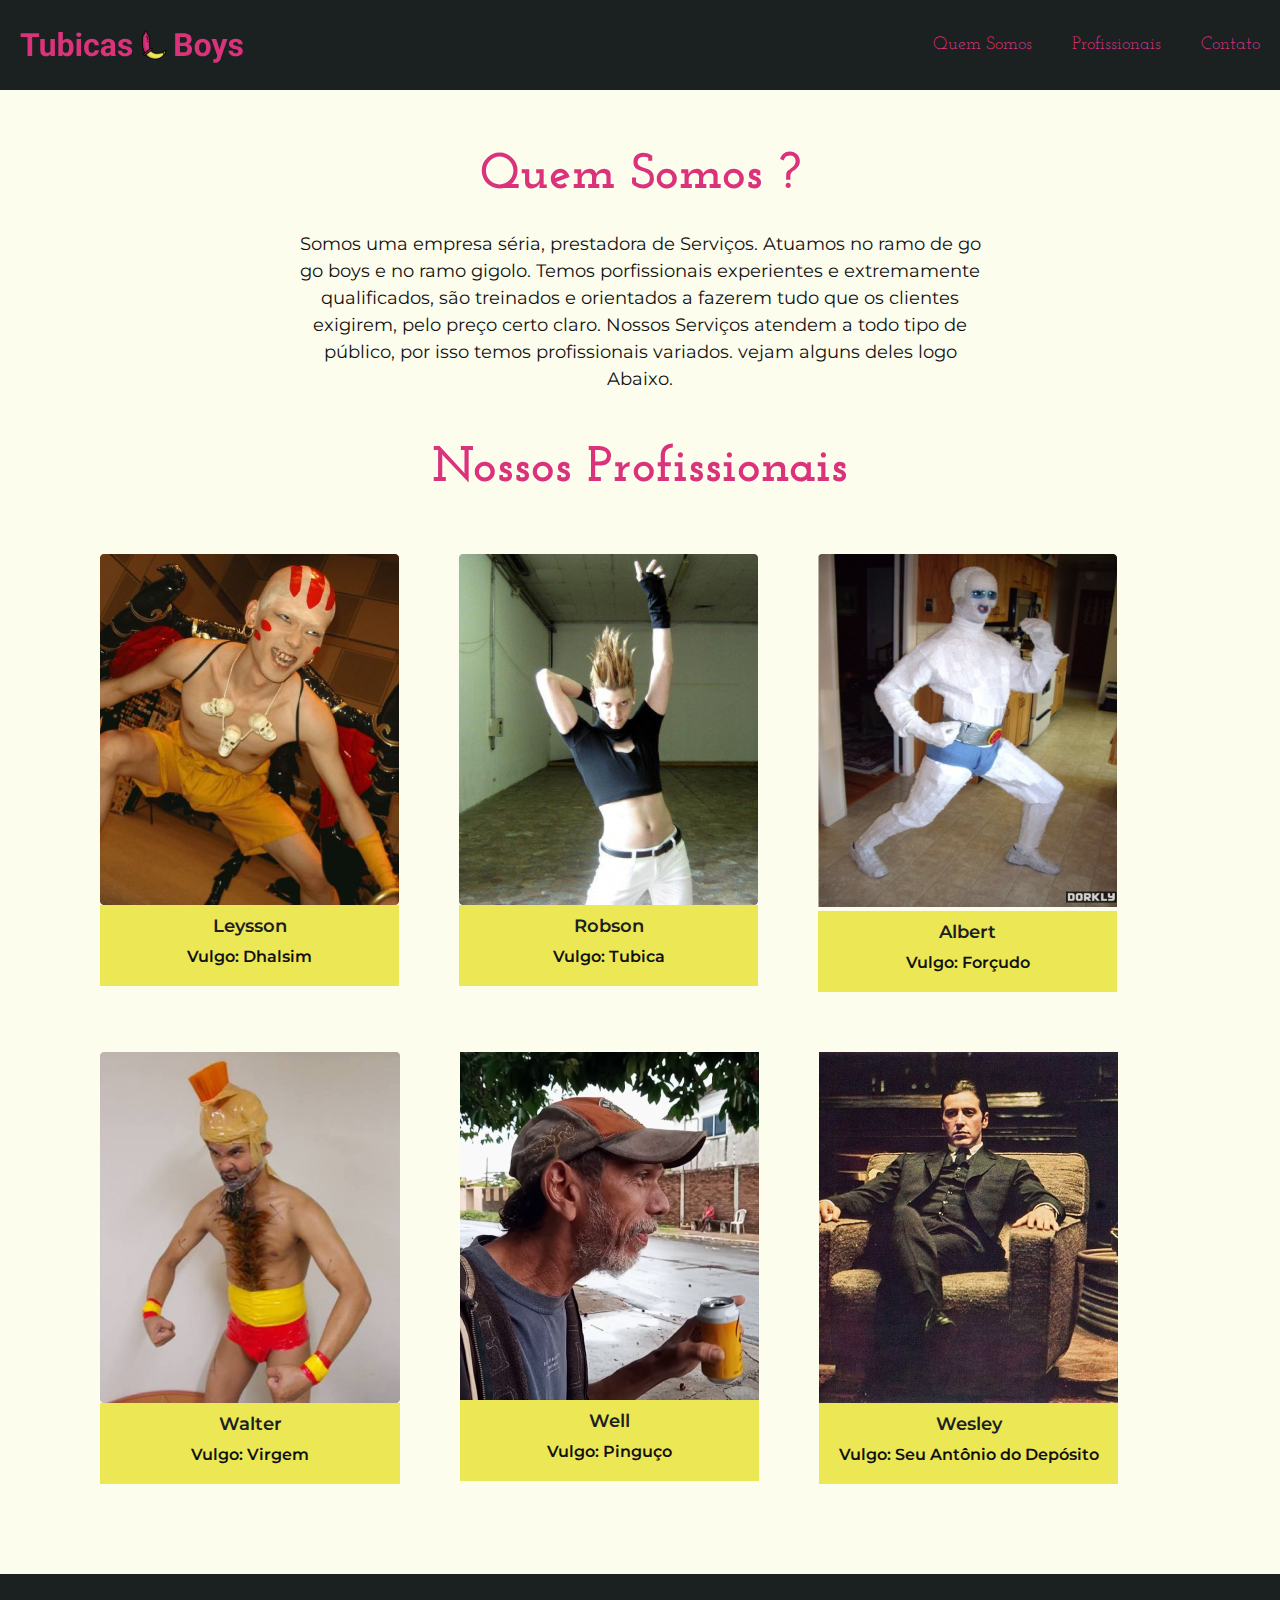
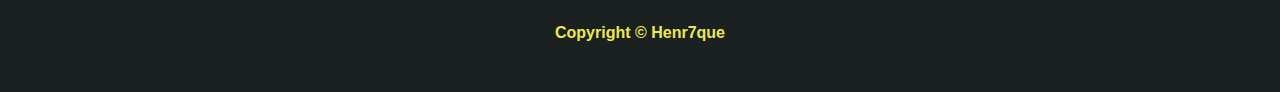
<file: index.html>
<!doctype html>
<!-- doctype informa ao agente de usuario a versão do html que deve ser renderizada-->
<html lang="pt-BR">
    <head>
        <title> TubicasBoys </title>
        <meta charset="utf-8">
        <meta name="author" content="Pedro">
        <meta name="viewport" content="width=device-width, initial-scale=1.0">
        <meta name="description" content="Cabaré">
        <meta name="keywords" content="html5, tecnologia">
        <link rel="preconnect" href="https://fonts.googleapis.com">
        <link rel="preconnect" href="https://fonts.gstatic.com" crossorigin>
        <link href="https://fonts.googleapis.com/css2?family=Josefin+Slab:wght@700&family=Montserrat&display=swap" rel="stylesheet">
        <link rel="stylesheet" href="css/estilo.css">
        
    </head>
    <body>
        <header class="header-bg">
            <div class="header container">
                <a href="">
                    <img class="logotipo" src="img/logo.svg" alt="Logotipo Fashion">
                </a>      
                <nav>
                    <ul class="header-menu">
                        <li><a href="#">Quem Somos</a></li>
                        <li><a href="#">Profissionais</a></li>
                        <li><a href="#">Contato</a></li>
                     </ul>
                </nav>
            </div>
        </header>

        <main class="introducao-bg">
            <div class="introducao container">
                <div class="introducao-conteudo">
                    <h1 class="titulo">Quem Somos ?</h1>
                    <p>Somos uma empresa séria, prestadora de Serviços. Atuamos no ramo de go go boys e no ramo gigolo. Temos porfissionais experientes e extremamente qualificados, são treinados e orientados a fazerem tudo que os clientes exigirem, pelo preço certo claro. Nossos Serviços atendem a todo tipo de público, por isso temos profissionais variados. vejam alguns deles logo Abaixo.</p>
                    <h1 class="titulo">Nossos Profissionais</h1>
                </div>
             
             <section class="gallery">
                 <article class="gallery-card">
                     <img src="img/modelo-1.png" alt="modelo 1">
                     <a href="leysson.html"><p class="gallery-title">Leysson</p></a>
                     <p class="gallery-text">Vulgo: Dhalsim </p>
                 </article>
                 
                  <article class="gallery-card">
                     <img src="img/modelo-2.png" alt="modelo 1">
                     <a href=""><p class="gallery-title">Robson</p></a>
                     <p class="gallery-text">Vulgo: Tubica</p>
                 </article>
                 
                  <article class="gallery-card">
                     <img src="img/modelo-3.png" alt="modelo 1">
                     <a href=""><p class="gallery-title">Albert</p></a>
                     <p class="gallery-text">Vulgo: Forçudo</p>
                 </article>
                 <article class="gallery-card">
                    <img src="img/modelo-4.png" alt="modelo 1">
                    <a href=""><p class="gallery-title">Walter</p></a>
                    <p class="gallery-text">Vulgo: Virgem</p>
                </article>
                <article class="gallery-card">
                    <img src="img/modelo-5.png" alt="modelo 1">
                    <a href=""><p class="gallery-title">Well</p></a>
                    <p class="gallery-text">Vulgo: Pinguço</p>
                </article>
                <article class="gallery-card">
                    <img src="img/modelo-6.png" alt="modelo 1">
                    <a href=""><p class="gallery-title">Wesley</p></a>
                    <p class="gallery-text">Vulgo: Seu Antônio do Depósito</p>
                </article>
            </section>
        </main>         
             <footer class="rodape">
                 Copyright &copy; Henr7que
             </footer>
        </div>
    </body>
</html>
</file>
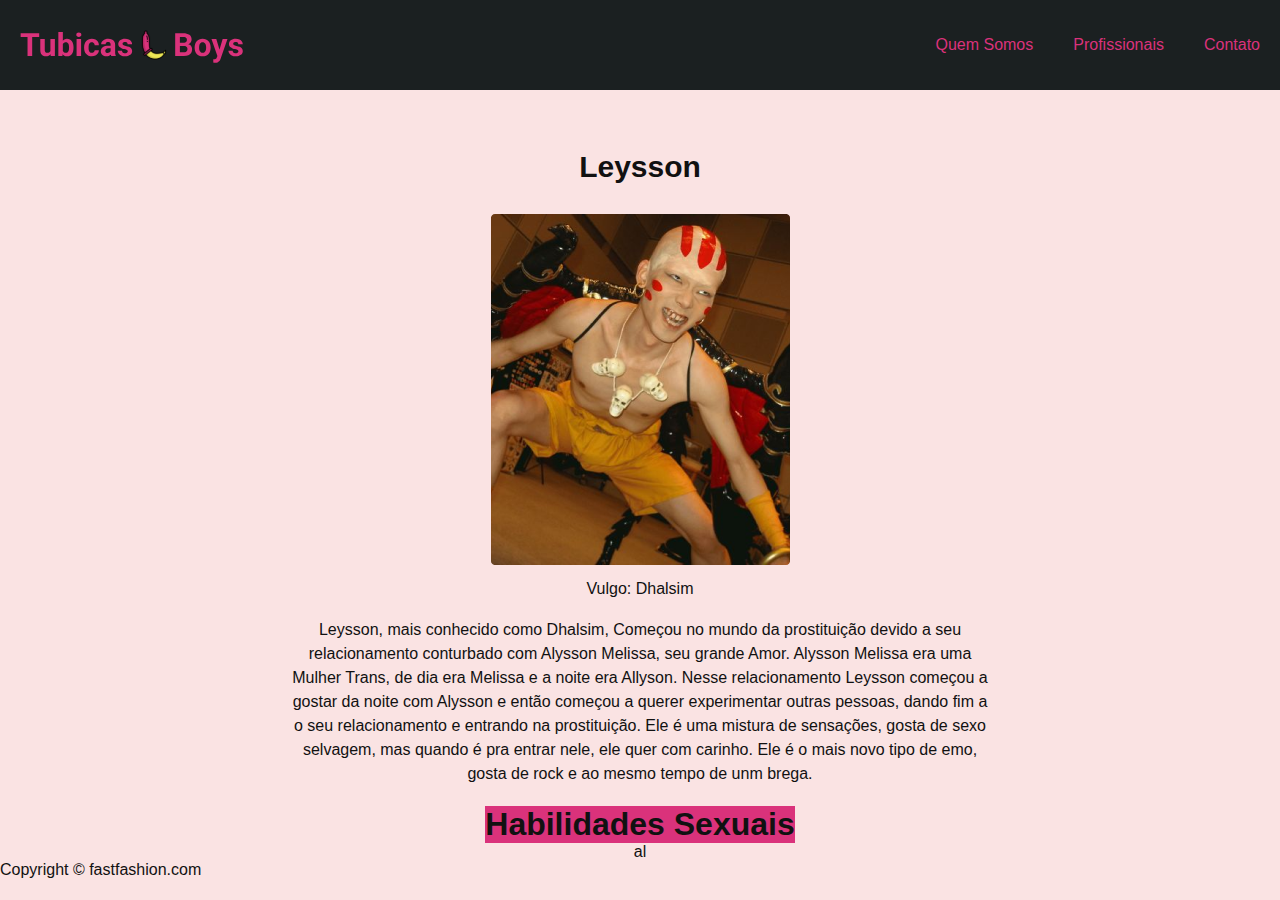
<file: leysson.html>
<!doctype html>
<!-- doctype informa ao agente de usuario a versão do html que deve ser renderizada-->
<html lang="pt-BR">
    <head>
        <title> Leysson </title>
        <meta charset="utf-8">
        <meta name="author" content="Pedro">
        <meta name="description" content="Cabaré">
        <meta name="keywords" content="html5, tecnologia">
        <link rel="stylesheet" href="css/leysson.css">
        
        
    </head>
    <body>
            <header class="header-bg">
                <div class="header container">
                    <a href="">
                        <img class="logotipo" src="img/logo.svg" alt="Logotipo Fashion">
                    </a>      
                    <nav>
                        <ul class="header-menu">
                            <li><a href="#">Quem Somos</a></li>
                            <li><a href="#">Profissionais</a></li>
                            <li><a href="#">Contato</a></li>
                         </ul>
                    </nav>
                </div>
            </header>
        <div id="principal-2">
             <article class="portfolio">
                 <h1>Leysson</h1>
                  <img src="img/modelo-1.png" alt="modelo 1">
                  <p class="gallery-text">Vulgo: Dhalsim </p>
                  <p class="text">Leysson, mais conhecido como Dhalsim, Começou no mundo da prostituição devido a seu relacionamento conturbado com Alysson Melissa, seu grande Amor. Alysson Melissa era uma Mulher Trans, de dia era Melissa e a noite era Allyson. Nesse relacionamento Leysson começou a gostar da noite com Alysson e então começou a querer experimentar outras pessoas, dando fim a o seu relacionamento e entrando na prostituição. Ele é uma mistura de sensações, gosta de sexo selvagem, mas quando é pra entrar nele, ele quer com carinho. Ele é o mais novo tipo de emo, gosta de rock e ao mesmo tempo de unm brega. </p>
              </article>
              <section>
                <h1>Habilidades Sexuais</h1>
                <ul>
                    <li>al</li>
                </ul>
              </section>
             <footer class="rodape">
                 Copyright &copy; fastfashion.com
             </footer>
        </div>
    </body>
</html>
</file>
<file: css/estilo.css>
/* Tags Global */
body {
  margin: 0px;
  font-family: Arial, Helvetica, sans-serif;
  color: #111;
  background: rgba(236, 231, 85, 0.1);
}
main {
  margin-bottom: 30px;
}
h1,
h2,
h3,
h4,
ul,
p,
blockquote,
dd {
  margin: 0px;
}
ul {
  padding: 0px;
  list-style: none;
}
a {
  text-decoration: none;
  font-family: "Josefin Slab";
  font-size: 18px;
}
img {
  width: auto;
  height: auto;
  display: block;
}
p {
  font-family: "Montserrat";
}
.container {
  box-sizing: border-box;
  max-width: 1500px;
  padding-left: 20px;
  padding-right: 20px;
  margin-left: auto;
  margin-right: auto;
}
/* Header */
.header-bg {
  background-color: #1B2021;
}
.header {
  display: flex;
  flex-wrap: wrap;
  gap: 20px;
  justify-content: space-between;
  align-items: center;
  padding-top: 20px;
  padding-bottom: 20px;
}
.header-menu {
  display: flex;
  flex-wrap: wrap;
  gap: 40px;
}
.header-menu a {
  display: inline-block;
  padding: 16px 0px;
  position: relative;
  color: #DA327B;
}
.header-menu a:after {
  content: "";
  display: block;
  height: 2px;
  width: 0px;
  background: #ECE755;
  margin-top: 4px;
  transition: 0.3s;
  position: absolute;
}
.header-menu a:hover::after,
.header-menu a.ativo::after {
  width: 100%;
}

/* Introducao */
.introducao-conteudo {
  margin: 60px auto;
  text-align: center;
}
.introducao-conteudo h1 {
  margin-bottom: 30px;
}
.introducao-conteudo p {
  font-size: 18px;
  width: 700px;
  display: inline-block;
  line-height: 1.5;
}


.titulo {
  margin-top: 50px;
  color: #DA327B;
  font-family: "Josefin Slab";
  font-size: 50px;
}
/* Galeria */

.gallery {
  display: flex;
  flex-wrap: wrap;
  max-width: 1200px;
  margin: 0px auto;
}
.gallery-card {
  margin-left: 60px;
  margin-bottom: 60px;
  text-align: center;
}
.gallery-card img {
  box-shadow: rgba(44, 44, 44, 0.1);
}
.gallery-title {
  color: #1B2021;
  background-color: #ECE755;
  padding: 10px;
  font-weight: 600;
}
.gallery-title:hover {
  color: #DA327B;
}
.gallery-text {
  background-color: #ECE755;
  padding: 0px 10px 20px 10px;
  font-weight: 600;
}
.rodape {
  background-color: #1B2021;
  padding: 50px;
  text-align: center;
  color: #ECE755;
  font-weight: bold;
}

@media (max-width: 800px) {
  .header {
   display: flex;
   justify-content: center;
  }
  .logotipo {
    width: 300px;
  }
  .header-menu a {
    font-size: 18px;
  }
  .titulo {
    font-size: 30px;
  }
  .introducao-conteudo p {
    font-size: 18px;
    width: 300px;
    display: inline-block;
    line-height: 1.5;
  }
  .gallery {
    justify-content: center;
  }
  .gallery-card {
    margin-left: 0px;
  }
  .gallery-card img {
    width: 300px;
  }
  .gallery-title {
    font-size: 18px;
  }
  .gallery-text {
    font-size: 15px;
  }
  .rodape {
    font-size: 18px;
  }
}
</file>
<file: css/leysson.css>
/* Tags Global */
body {
  margin: 0px;
  font-family: Arial, Helvetica, sans-serif;
  color: #111;
  background: #fae3e3;
}
h1,
h2,
h3,
h4,
ul,
p,
blockquote,
dd {
  margin: 0px;
}
ul {
  padding: 0px;
  list-style: none;
}
a {
  text-decoration: none;
}
img {
  max-width: 100%;
  height: auto;
  display: block;
}
.container {
  box-sizing: border-box;
  max-width: 1500px;
  padding-left: 20px;
  padding-right: 20px;
  margin-left: auto;
  margin-right: auto;
}

.header-bg {
  background-color: #1B2021;
}
.header {
  display: flex;
  flex-wrap: wrap;
  gap: 20px;
  justify-content: space-between;
  align-items: center;
  padding-top: 20px;
  padding-bottom: 20px;
}
.header-menu {
  display: flex;
  flex-wrap: wrap;
  gap: 40px;
}
.header-menu a {
  display: inline-block;
  padding: 16px 0px;
  position: relative;
  color: #DA327B;
}
.header-menu a:after {
  content: "";
  display: block;
  height: 2px;
  width: 0px;
  background: #ECE755;
  margin-top: 4px;
  transition: 0.3s;
  position: absolute;
}
.header-menu a:hover::after,
.header-menu a.ativo::after {
  width: 100%;
}
@media (max-width:800px) {
  .header-menu {
    gap: 20px;
  }
  .header-menu a {
    background: #30343F;
    padding: 12px 16px;
    border-radius: 4px;
  }
  .header-menu a:hover {
    background-color: rgba(236, 231, 85, 0.2);
  }
  .header a:after {
    display: none;
  }
}
@media (max-width: 600px) {
  .logotipo {
    max-width: 150px;
  }
  .header-menu {
    gap: 10px;
  }
  .header-menu a {
    padding: 8px 10px;
    font-size: 12px;
  }
}
.portfolio {
  display: block;
  margin: 0 auto;
  text-align: center;
}
.portfolio h1 {
display: inline-block;
margin-top: 60px;
font-size: 30px;
}
.portfolio img {
  margin: 0 auto;
  margin-top: 30px;
}
.gallery-text {
  margin-top: 15px;
}
.text {
  margin-top: 20px;
  width: 700px ;
  display: inline-block;
  line-height: 1.5;
}
section {
  text-align: center;
}
section h1 {
  background-color: #DA327B;
  display: inline-block;
  margin-top: 20px;
}
</file>
